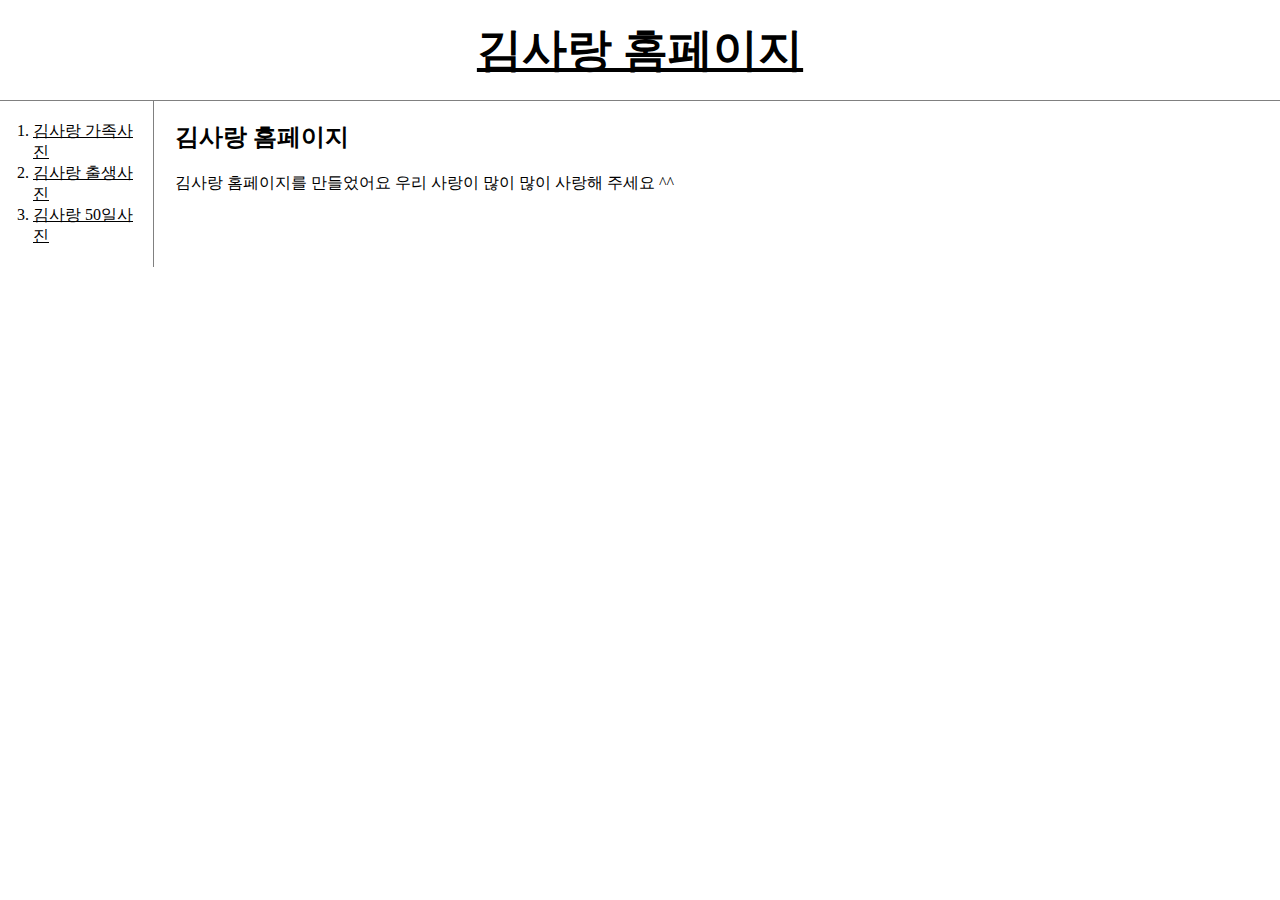
<file: index.html>
<!DOCTYPE html>
<html>
<head>
    <title>LOVE KIM - welcom</title>
    <meta charset="utf-8">
    <link rel="stylesheet" href="style.css">
</head>
<body>
    <h1><a href="index.html">김사랑 홈페이지</a></h1>
    <div id="grid">
     <ol>
        <li><a href="11.html">김사랑 가족사진</a></li>
        <li><a href="22.html">김사랑 출생사진</a></li>
        <li><a href="33.html">김사랑 50일사진</a></li>
     </ol>
         <div id="article">
          <h2> 김사랑 홈페이지</h2>
          <p>김사랑 홈페이지를 만들었어요
            우리 사랑이 많이 많이 사랑해 주세요 ^^
          </p>
        <p> <div id="disqus_thread"></div>
            <script>
                /**
                *  RECOMMENDED CONFIGURATION VARIABLES: EDIT AND UNCOMMENT THE SECTION BELOW TO INSERT DYNAMIC VALUES FROM YOUR PLATFORM OR CMS.
                *  LEARN WHY DEFINING THESE VARIABLES IS IMPORTANT: https://disqus.com/admin/universalcode/#configuration-variables    */
                /*
                var disqus_config = function () {
                this.page.url = PAGE_URL;  // Replace PAGE_URL with your page's canonical URL variable
                this.page.identifier = PAGE_IDENTIFIER; // Replace PAGE_IDENTIFIER with your page's unique identifier variable
                };
                */
                (function() { // DON'T EDIT BELOW THIS LINE
                var d = document, s = d.createElement('script');
                s.src = 'https://web1-kxqjyvchqw.disqus.com/embed.js';
                s.setAttribute('data-timestamp', +new Date());
                (d.head || d.body).appendChild(s);
                })();
            </script>
            <noscript>Please enable JavaScript to view the <a href="https://disqus.com/?ref_noscript">comments powered by Disqus.</a></noscript></p>

<!--Start of Tawk.to Script-->
<script type="text/javascript">
    var Tawk_API=Tawk_API||{}, Tawk_LoadStart=new Date();
    (function(){
    var s1=document.createElement("script"),s0=document.getElementsByTagName("script")[0];
    s1.async=true;
    s1.src='https://embed.tawk.to/648a9fad94cf5d49dc5dc89b/1h2unvfsd';
    s1.charset='UTF-8';
    s1.setAttribute('crossorigin','*');
    s0.parentNode.insertBefore(s1,s0);
    })();
    </script>
    <!--End of Tawk.to Script-->
         </div>
    </div>
</body>
</html>
</file>
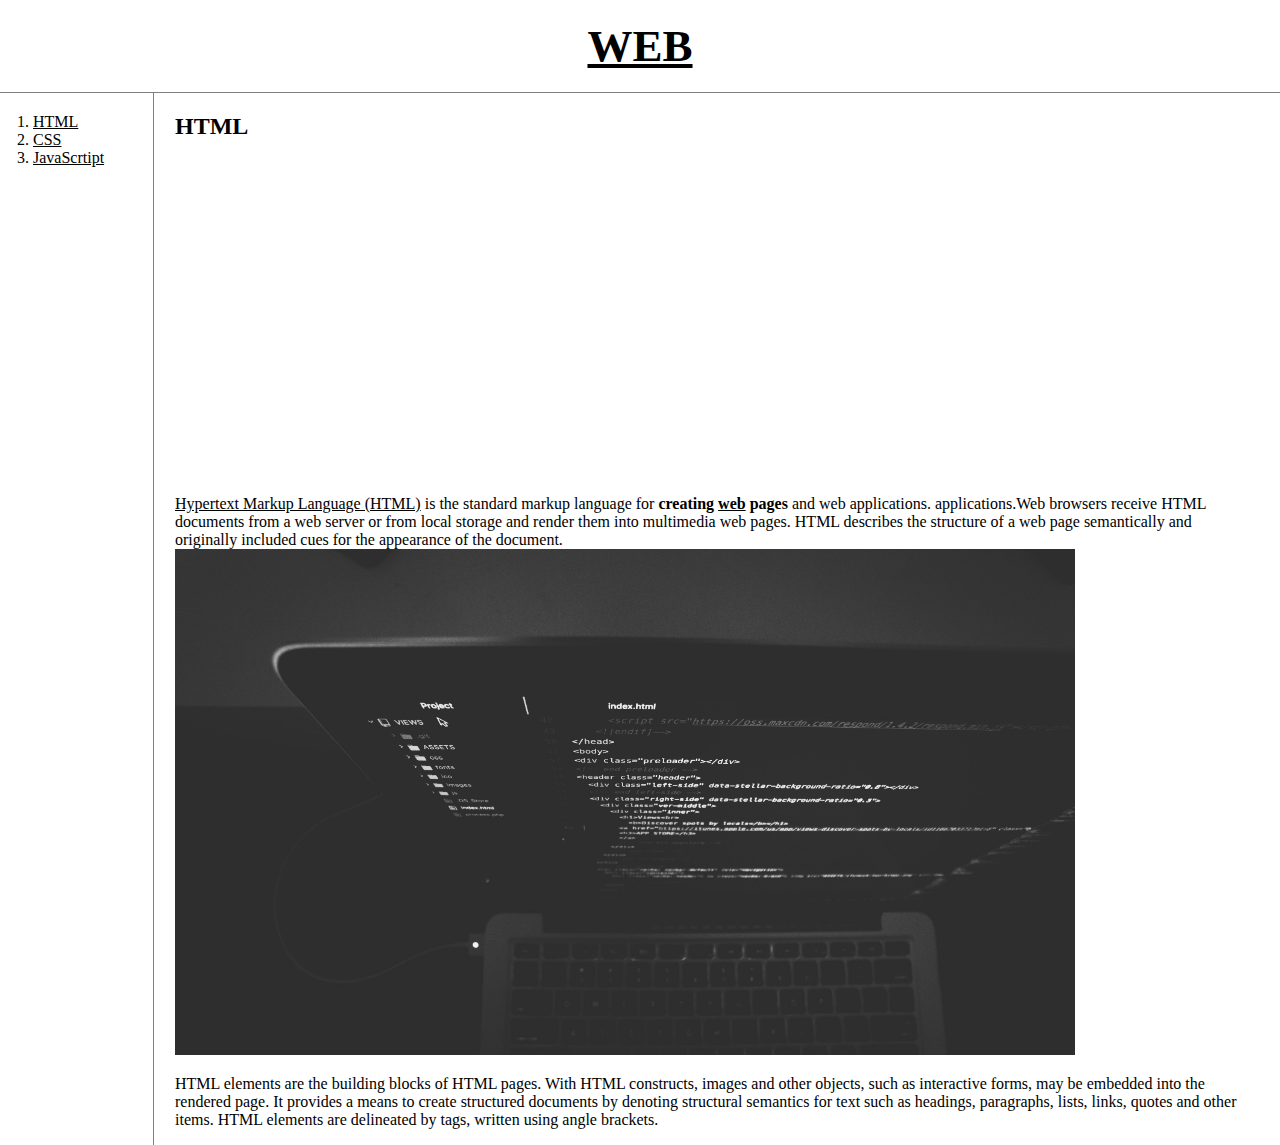
<file: 1.html>
<!DOCTYPE html>
<html>
<head>  
    <title>WEB1 - HTML</title>
    <meta charset="utf-8">
    <link rel="stylesheet" href="style.css">
</head>
<body>
    <h1><a href="index.html">WEB</a></h1>
    <div id="grid">
       <ol>
          <li><a href="1.html">HTML</a></li>
          <li><a href="2.html">CSS</a></li>
          <li><a href="3.html">JavaScrtipt</a></li>
       </ol>
        <div id="article">
         <h2>HTML</h2>
         <p><iframe width="560" height="315" src="https://www.youtube.com/embed/V3pkC1hE-as" title="YouTube video player" frameborder="0" allow="accelerometer; autoplay; clipboard-write; encrypted-media; gyroscope; picture-in-picture; web-share" allowfullscreen></iframe></p>
         <p><a href="https://www.w3.org/TR/2011/WD-html5-20110405/" target="_blank" title="html5 speicification">Hypertext Markup Language (HTML)</a> is the standard markup language for <strong>creating <u>web</u> pages</strong> and web applications.
         applications.Web browsers receive HTML documents from a web server or from local storage and render them into multimedia web pages. HTML describes the structure of a web page semantically and originally included cues for the appearance of the document.<img src="coding.jpg" width="900px"></p><p> HTML elements are the building blocks of HTML pages. With HTML constructs, images and other objects, such as interactive forms, may be embedded into the rendered page. It provides a means to create structured documents by denoting structural semantics for text such as headings, paragraphs, lists, links, quotes and other items. HTML elements are delineated by tags, written using angle brackets.</p>
         <p><div id="disqus_thread"></div>
         <script>
            /**
            *  RECOMMENDED CONFIGURATION VARIABLES: EDIT AND UNCOMMENT THE SECTION BELOW TO INSERT DYNAMIC VALUES FROM YOUR PLATFORM OR CMS.
            *  LEARN WHY DEFINING THESE VARIABLES IS IMPORTANT: https://disqus.com/admin/universalcode/#configuration-variables    */
            /*
            var disqus_config = function () {
            this.page.url = PAGE_URL;  // Replace PAGE_URL with your page's canonical URL variable
            this.page.identifier = PAGE_IDENTIFIER; // Replace PAGE_IDENTIFIER with your page's unique identifier variable
            };
            */
            (function() { // DON'T EDIT BELOW THIS LINE
            var d = document, s = d.createElement('script');
            s.src = 'https://web1-kxqjyvchqw.disqus.com/embed.js';
            s.setAttribute('data-timestamp', +new Date());
            (d.head || d.body).appendChild(s);
            })();
         </script>
         <noscript>Please enable JavaScript to view the <a href="https://disqus.com/?ref_noscript">comments powered by Disqus.</a></noscript>
         </p>
        </div> 
    </div>    
</body>
</html>
</file>
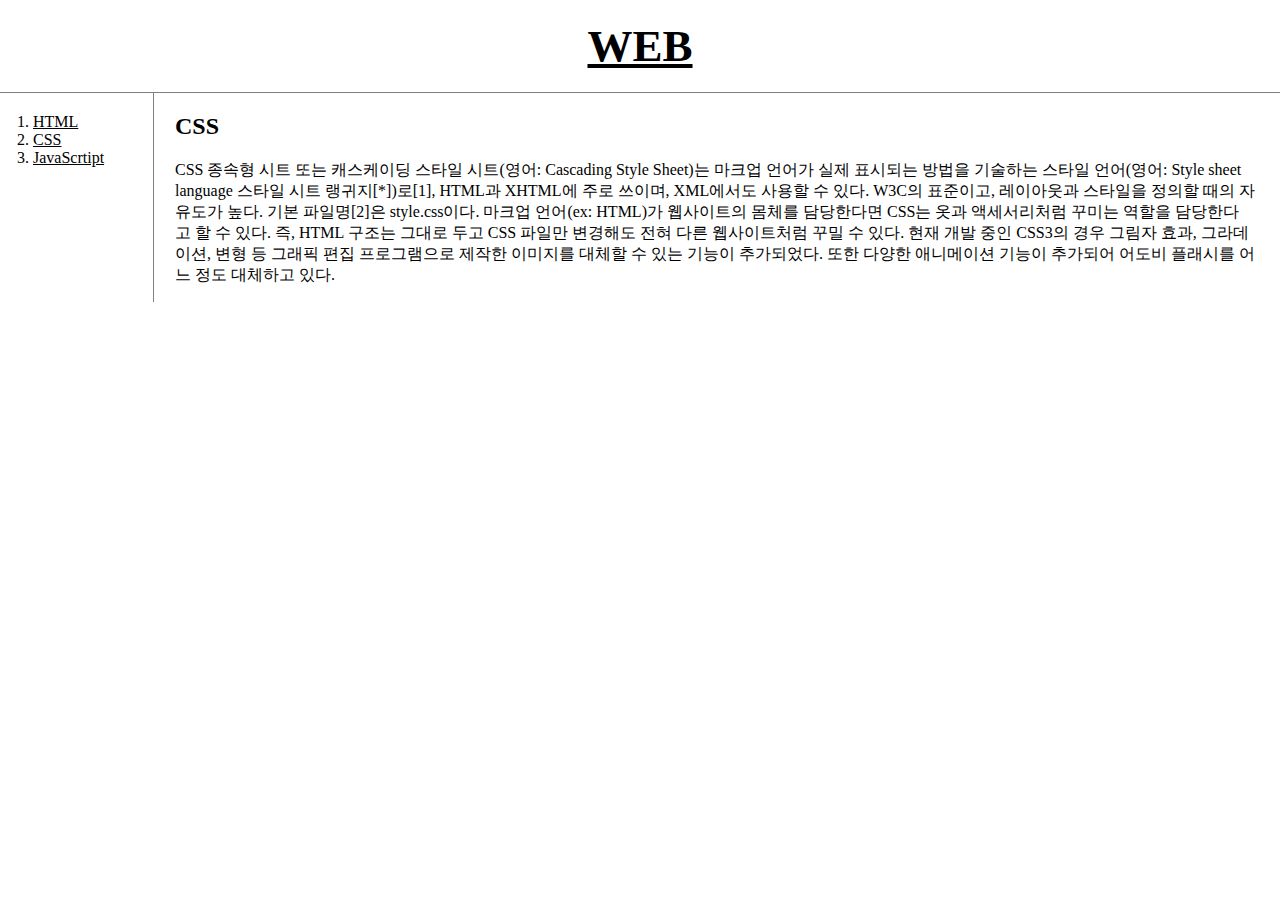
<file: 2.html>
<!DOCTYPE html>
<html>
<head>    
    <title>WEB1 - CSS</title>
    <meta charset="utf-8">
    <link rel="stylesheet" href="style.css">
</head>
<body>
    <h1><a href="index.html">WEB</a></h1>
    <div id="grid"> 
    <ol>
        <li><a href="1.html">HTML</a></li>
        <li><a href="2.html">CSS</a></li>
        <li><a href="3.html">JavaScrtipt</a></li>
    </ol>
        <div id="article"> 
         <h2>CSS</h2>
         <p>CSS 종속형 시트 또는 캐스케이딩 스타일 시트(영어: Cascading Style Sheet)는 마크업 언어가 실제 표시되는 방법을 기술하는 스타일 언어(영어: Style sheet language 스타일 시트 랭귀지[*])로[1], HTML과 XHTML에 주로 쓰이며, XML에서도 사용할 수 있다. W3C의 표준이고, 레이아웃과 스타일을 정의할 때의 자유도가 높다. 기본 파일명[2]은 style.css이다.

        마크업 언어(ex: HTML)가 웹사이트의 몸체를 담당한다면 CSS는 옷과 액세서리처럼 꾸미는 역할을 담당한다고 할 수 있다. 즉, HTML 구조는 그대로 두고 CSS 파일만 변경해도 전혀 다른 웹사이트처럼 꾸밀 수 있다.
        
        현재 개발 중인 CSS3의 경우 그림자 효과, 그라데이션, 변형 등 그래픽 편집 프로그램으로 제작한 이미지를 대체할 수 있는 기능이 추가되었다. 또한 다양한 애니메이션 기능이 추가되어 어도비 플래시를 어느 정도 대체하고 있다.</p>
        <p><div id="disqus_thread"></div>
            <script>
               /**
               *  RECOMMENDED CONFIGURATION VARIABLES: EDIT AND UNCOMMENT THE SECTION BELOW TO INSERT DYNAMIC VALUES FROM YOUR PLATFORM OR CMS.
               *  LEARN WHY DEFINING THESE VARIABLES IS IMPORTANT: https://disqus.com/admin/universalcode/#configuration-variables    */
               /*
               var disqus_config = function () {
               this.page.url = PAGE_URL;  // Replace PAGE_URL with your page's canonical URL variable
               this.page.identifier = PAGE_IDENTIFIER; // Replace PAGE_IDENTIFIER with your page's unique identifier variable
               };
               */
               (function() { // DON'T EDIT BELOW THIS LINE
               var d = document, s = d.createElement('script');
               s.src = 'https://web1-kxqjyvchqw.disqus.com/embed.js';
               s.setAttribute('data-timestamp', +new Date());
               (d.head || d.body).appendChild(s);
               })();
            </script>
            <noscript>Please enable JavaScript to view the <a href="https://disqus.com/?ref_noscript">comments powered by Disqus.</a></noscript>
            </p>
        </div>
    </div>
</body>
</html>
</file>
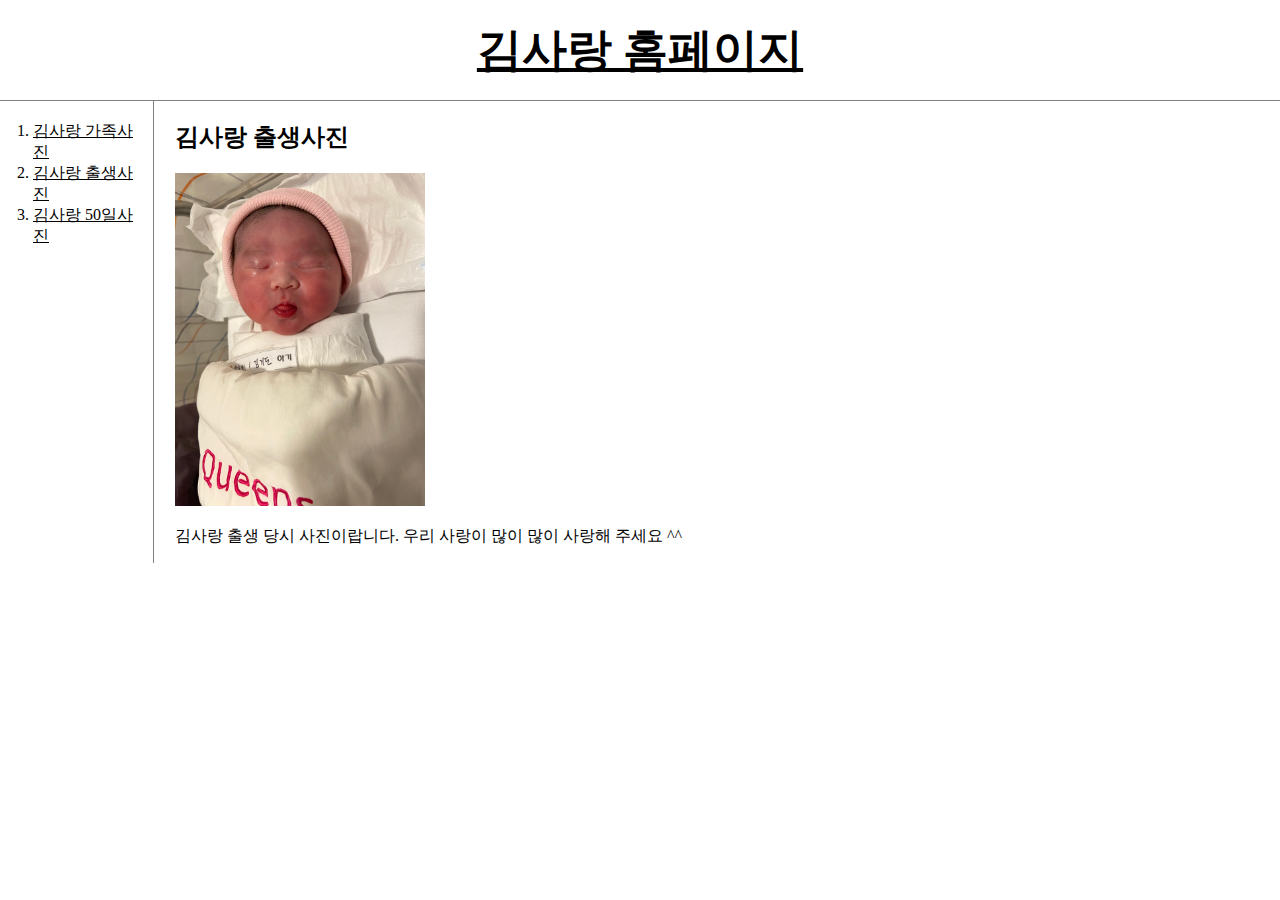
<file: 22.html>
<!DOCTYPE html>
<html>
<head>
    <title>LOVE KIM - welcom</title>
    <meta charset="utf-8">
    <link rel="stylesheet" href="style.css">
</head>
<body>
    <h1><a href="index.html">김사랑 홈페이지</a></h1>
    <div id="grid">
     <ol>
        <li><a href="11.html">김사랑 가족사진</a></li>
        <li><a href="22.html">김사랑 출생사진</a></li>
        <li><a href="33.html">김사랑 50일사진</a></li>
     </ol>
         <div id="article">
          <h2>김사랑 출생사진</h2>
          <p>
            <img src="lovebirth.jpg" width="250px">
          </p>
            <p>
            김사랑 출생 당시 사진이랍니다.
            우리 사랑이 많이 많이 사랑해 주세요 ^^
            </p>
        <p> <div id="disqus_thread"></div>
            <script>
                /**
                *  RECOMMENDED CONFIGURATION VARIABLES: EDIT AND UNCOMMENT THE SECTION BELOW TO INSERT DYNAMIC VALUES FROM YOUR PLATFORM OR CMS.
                *  LEARN WHY DEFINING THESE VARIABLES IS IMPORTANT: https://disqus.com/admin/universalcode/#configuration-variables    */
                /*
                var disqus_config = function () {
                this.page.url = PAGE_URL;  // Replace PAGE_URL with your page's canonical URL variable
                this.page.identifier = PAGE_IDENTIFIER; // Replace PAGE_IDENTIFIER with your page's unique identifier variable
                };
                */
                (function() { // DON'T EDIT BELOW THIS LINE
                var d = document, s = d.createElement('script');
                s.src = 'https://web1-kxqjyvchqw.disqus.com/embed.js';
                s.setAttribute('data-timestamp', +new Date());
                (d.head || d.body).appendChild(s);
                })();
            </script>
            <noscript>Please enable JavaScript to view the <a href="https://disqus.com/?ref_noscript">comments powered by Disqus.</a></noscript></p>

<!--Start of Tawk.to Script-->
<script type="text/javascript">
    var Tawk_API=Tawk_API||{}, Tawk_LoadStart=new Date();
    (function(){
    var s1=document.createElement("script"),s0=document.getElementsByTagName("script")[0];
    s1.async=true;
    s1.src='https://embed.tawk.to/648a9fad94cf5d49dc5dc89b/1h2unvfsd';
    s1.charset='UTF-8';
    s1.setAttribute('crossorigin','*');
    s0.parentNode.insertBefore(s1,s0);
    })();
    </script>
    <!--End of Tawk.to Script-->
         </div>
    </div>
</body>
</html>
</file>
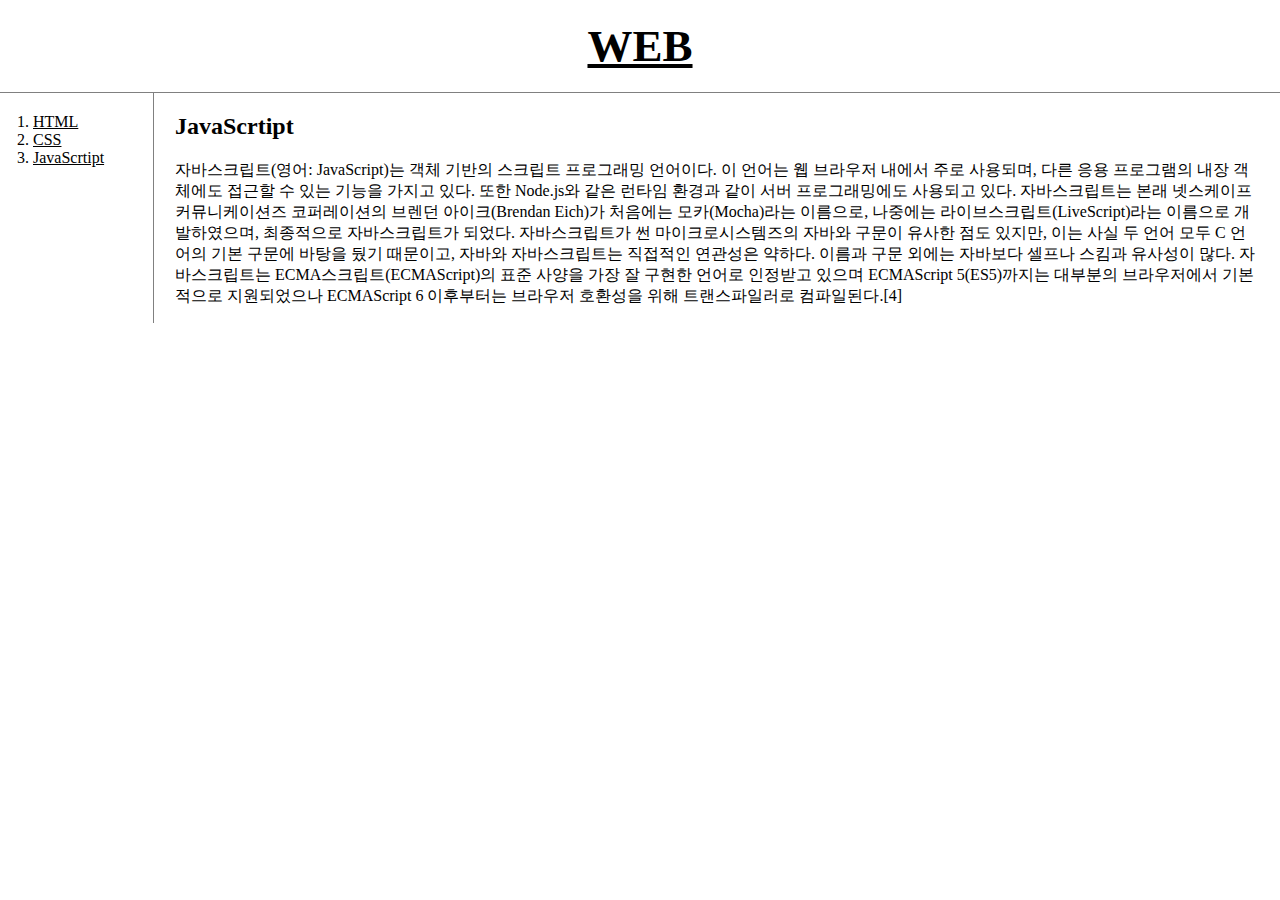
<file: 3.html>
<!DOCTYPE html>
<html>
<head>   
    <title>WEB1 - JavaScrtipt</title>
    <meta charset="utf-8">
    <link rel="stylesheet" href="style.css">
</head>
<body>
    <h1><a href="index.html">WEB</a></h1>
    <div id="grid">
     <ol>
        <li><a href="1.html">HTML</a></li>
        <li><a href="2.html">CSS</a></li>
        <li><a href="3.html">JavaScrtipt</a></li>
     </ol>
         <div id="article">
         <h2>JavaScrtipt</h2>
         <p>자바스크립트(영어: JavaScript)는 객체 기반의 스크립트 프로그래밍 언어이다. 이 언어는 웹 브라우저 내에서 주로 사용되며, 다른 응용 프로그램의 내장 객체에도 접근할 수 있는 기능을 가지고 있다. 또한 Node.js와 같은 런타임 환경과 같이 서버 프로그래밍에도 사용되고 있다. 자바스크립트는 본래 넷스케이프 커뮤니케이션즈 코퍼레이션의 브렌던 아이크(Brendan Eich)가 처음에는 모카(Mocha)라는 이름으로, 나중에는 라이브스크립트(LiveScript)라는 이름으로 개발하였으며, 최종적으로 자바스크립트가 되었다. 자바스크립트가 썬 마이크로시스템즈의 자바와 구문이 유사한 점도 있지만, 이는 사실 두 언어 모두 C 언어의 기본 구문에 바탕을 뒀기 때문이고, 자바와 자바스크립트는 직접적인 연관성은 약하다. 이름과 구문 외에는 자바보다 셀프나 스킴과 유사성이 많다. 자바스크립트는 ECMA스크립트(ECMAScript)의 표준 사양을 가장 잘 구현한 언어로 인정받고 있으며 ECMAScript 5(ES5)까지는 대부분의 브라우저에서 기본적으로 지원되었으나 ECMAScript 6 이후부터는 브라우저 호환성을 위해 트랜스파일러로 컴파일된다.[4]

         </p>
         <p><div id="disqus_thread"></div>
            <script>
                /**
                *  RECOMMENDED CONFIGURATION VARIABLES: EDIT AND UNCOMMENT THE SECTION BELOW TO INSERT DYNAMIC VALUES FROM YOUR PLATFORM OR CMS.
                *  LEARN WHY DEFINING THESE VARIABLES IS IMPORTANT: https://disqus.com/admin/universalcode/#configuration-variables    */
                /*
                var disqus_config = function () {
                this.page.url = PAGE_URL;  // Replace PAGE_URL with your page's canonical URL variable
                this.page.identifier = PAGE_IDENTIFIER; // Replace PAGE_IDENTIFIER with your page's unique identifier variable
                };
                */
                (function() { // DON'T EDIT BELOW THIS LINE
                var d = document, s = d.createElement('script');
                s.src = 'https://web1-kxqjyvchqw.disqus.com/embed.js';
                s.setAttribute('data-timestamp', +new Date());
                (d.head || d.body).appendChild(s);
                })();
            </script>
            <noscript>Please enable JavaScript to view the <a href="https://disqus.com/?ref_noscript">comments powered by Disqus.</a></noscript>
         </p>
         </div>
    </div>
    
</body>
</html>
</file>
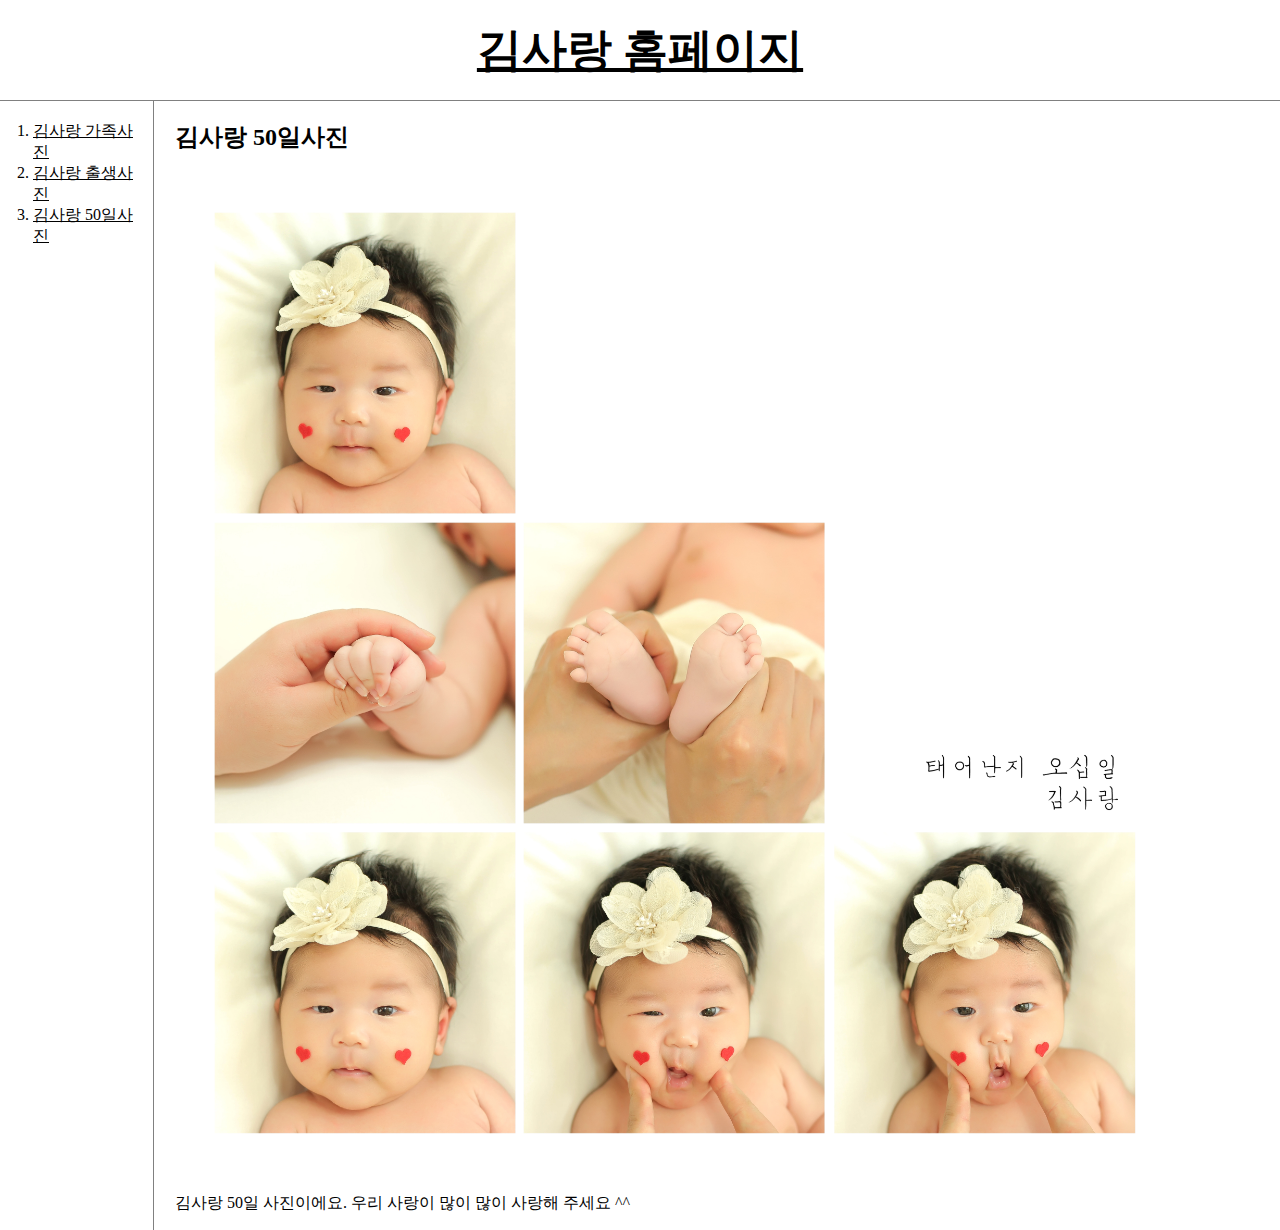
<file: 33.html>
<!DOCTYPE html>
<html>
<head>
    <title>LOVE KIM - welcom</title>
    <meta charset="utf-8">
    <link rel="stylesheet" href="style.css">
</head>
<body>
    <h1><a href="index.html">김사랑 홈페이지</a></h1>
    <div id="grid">
     <ol>
        <li><a href="11.html">김사랑 가족사진</a></li>
        <li><a href="22.html">김사랑 출생사진</a></li>
        <li><a href="33.html">김사랑 50일사진</a></li>
     </ol>
         <div id="article">
          <h2>김사랑 50일사진</h2>
          <p>
            <img src="love51.jpg" width="1000px"></p>
            <p>김사랑 50일 사진이에요.
            우리 사랑이 많이 많이 사랑해 주세요 ^^
          </p>
        <p> <div id="disqus_thread"></div>
            <script>
                /**
                *  RECOMMENDED CONFIGURATION VARIABLES: EDIT AND UNCOMMENT THE SECTION BELOW TO INSERT DYNAMIC VALUES FROM YOUR PLATFORM OR CMS.
                *  LEARN WHY DEFINING THESE VARIABLES IS IMPORTANT: https://disqus.com/admin/universalcode/#configuration-variables    */
                /*
                var disqus_config = function () {
                this.page.url = PAGE_URL;  // Replace PAGE_URL with your page's canonical URL variable
                this.page.identifier = PAGE_IDENTIFIER; // Replace PAGE_IDENTIFIER with your page's unique identifier variable
                };
                */
                (function() { // DON'T EDIT BELOW THIS LINE
                var d = document, s = d.createElement('script');
                s.src = 'https://web1-kxqjyvchqw.disqus.com/embed.js';
                s.setAttribute('data-timestamp', +new Date());
                (d.head || d.body).appendChild(s);
                })();
            </script>
            <noscript>Please enable JavaScript to view the <a href="https://disqus.com/?ref_noscript">comments powered by Disqus.</a></noscript></p>

<!--Start of Tawk.to Script-->
<script type="text/javascript">
    var Tawk_API=Tawk_API||{}, Tawk_LoadStart=new Date();
    (function(){
    var s1=document.createElement("script"),s0=document.getElementsByTagName("script")[0];
    s1.async=true;
    s1.src='https://embed.tawk.to/648a9fad94cf5d49dc5dc89b/1h2unvfsd';
    s1.charset='UTF-8';
    s1.setAttribute('crossorigin','*');
    s0.parentNode.insertBefore(s1,s0);
    })();
    </script>
    <!--End of Tawk.to Script-->
         </div>
    </div>
</body>
</html>
</file>
<file: style.css>
body{
    margin: 0;
}
a {
    color:black;
}
h1 {
    font-size:45px;
    text-align: center;
    border-bottom: 1px solid gray;
    margin: 0;
    padding: 20px;
}
ol{
    border-right: 1px solid gray;
    width:100px;
    margin: 0;
    padding: 20px;
}
#grid{
    display: grid;
    grid-template-columns: 150px 1fr;
}
#grid ol{
    padding-left: 33px;
}
#article{
    padding-left: 25px;
    padding-right: 25px;
}
@media(max-width:800px){
    #grid{
     display: block;
    }
    ol{
    border-right: none;
    }
    h1 {
    border-bottom: none;
}
}
</file>
